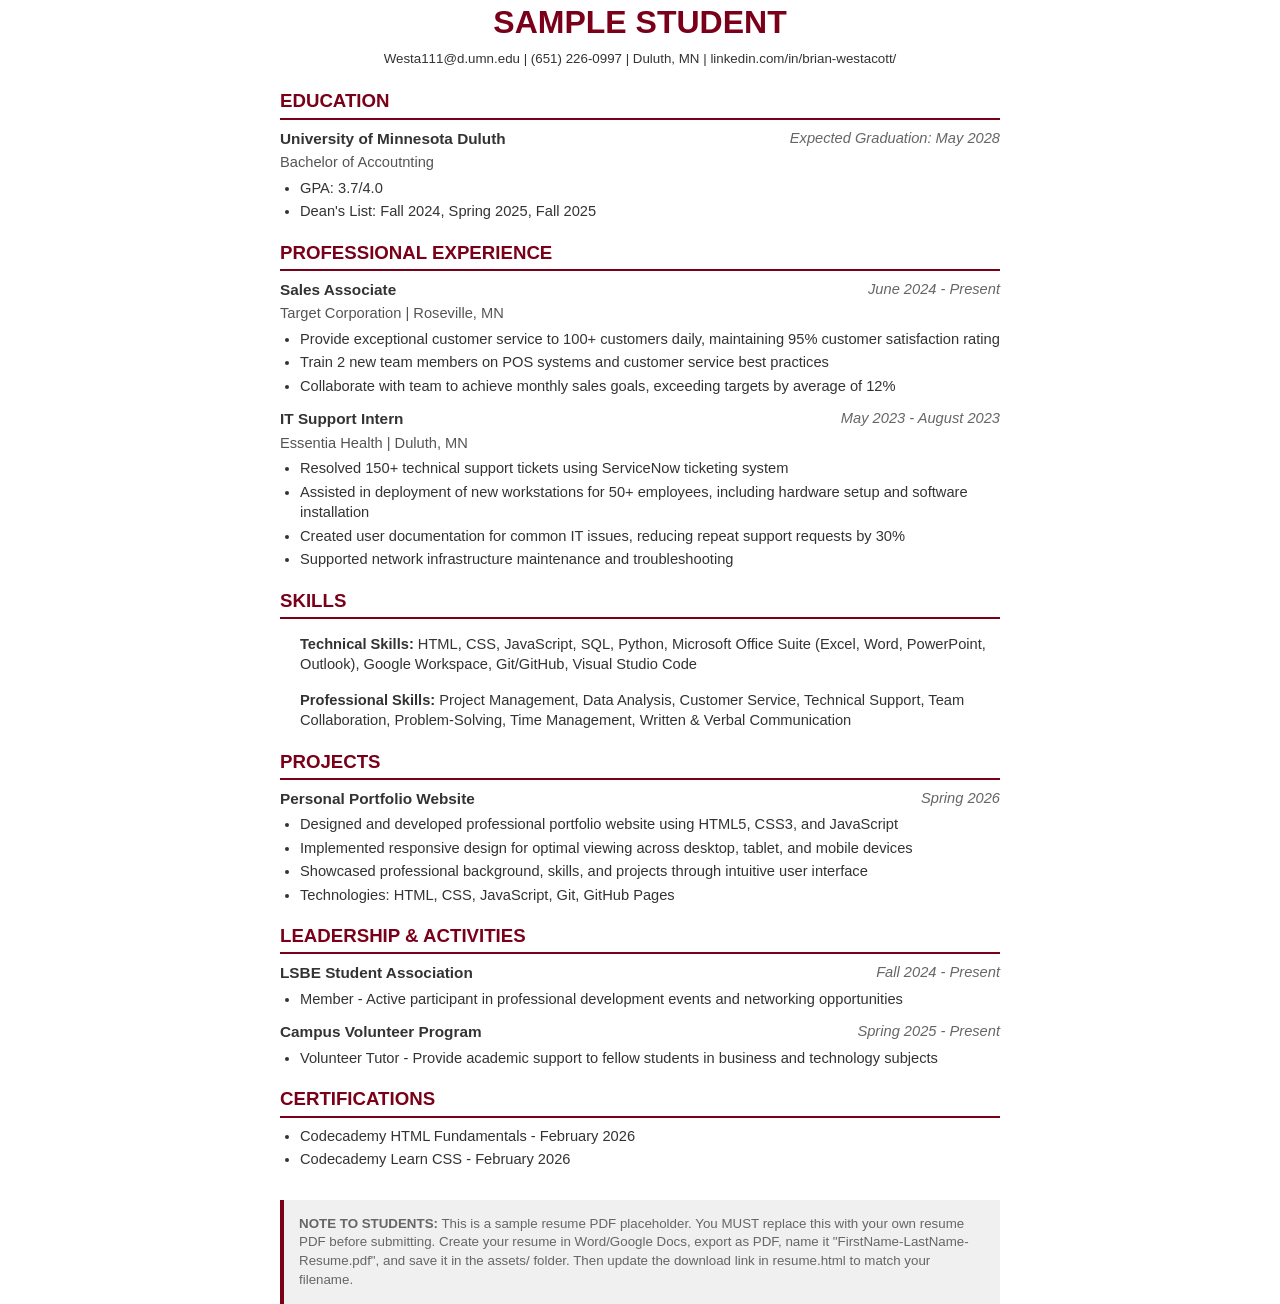
<file: temp-resume.html>
<!DOCTYPE html>
<html>

<head>
    <meta charset="UTF-8">
    <title>Sample Student Resume</title>
    <style>
        @page {
            size: letter;
            margin: 0.5in;
        }

        body {
            font-family: 'Arial', sans-serif;
            font-size: 11pt;
            line-height: 1.4;
            color: #333;
            max-width: 7.5in;
            margin: 0 auto;
        }

        h1 {
            text-align: center;
            font-size: 24pt;
            margin: 0 0 5px 0;
            color: #7a0019;
        }

        .contact {
            text-align: center;
            margin-bottom: 20px;
            font-size: 10pt;
        }

        .contact a {
            color: #333;
            text-decoration: none;
        }

        h2 {
            font-size: 14pt;
            border-bottom: 2px solid #7a0019;
            padding-bottom: 3px;
            margin-top: 18px;
            margin-bottom: 8px;
            color: #7a0019;
        }

        .job-header {
            display: flex;
            justify-content: space-between;
            margin-bottom: 3px;
        }

        .job-title {
            font-weight: bold;
            font-size: 11.5pt;
        }

        .date {
            font-style: italic;
            color: #666;
        }

        .company {
            margin-bottom: 5px;
            color: #555;
        }

        ul {
            margin: 5px 0 12px 20px;
            padding: 0;
        }

        li {
            margin-bottom: 3px;
        }

        .skills-grid {
            margin-left: 20px;
        }

        .note {
            margin-top: 30px;
            padding: 15px;
            background-color: #f0f0f0;
            border-left: 4px solid #7a0019;
            font-size: 10pt;
            color: #666;
        }
    </style>
</head>

<body>
    <h1>SAMPLE STUDENT</h1>
    <div class="contact">
       Westa111@d.umn.edu | (651) 226-0997 | Duluth, MN |
        <a href="https://www.linkedin.com/in/brian-westacott/">linkedin.com/in/brian-westacott/</a>
    </div>

    <h2>EDUCATION</h2>
    <div class="job-header">
        <span class="job-title">University of Minnesota Duluth</span>
        <span class="date">Expected Graduation: May 2028</span>
    </div>
    <div class="company">Bachelor of Accoutnting</div>
    <ul>
        <li>GPA: 3.7/4.0</li>
        <li>Dean's List: Fall 2024, Spring 2025, Fall 2025</li>
       
    </ul>

    <h2>PROFESSIONAL EXPERIENCE</h2>
    <div class="job-header">
        <span class="job-title">Sales Associate</span>
        <span class="date">June 2024 - Present</span>
    </div>
    <div class="company">Target Corporation | Roseville, MN</div>
    <ul>
        <li>Provide exceptional customer service to 100+ customers daily, maintaining 95% customer satisfaction rating
        </li>
        <li>Train 2 new team members on POS systems and customer service best practices</li>
        <li>Collaborate with team to achieve monthly sales goals, exceeding targets by average of 12%</li>
    </ul>

    <div class="job-header">
        <span class="job-title">IT Support Intern</span>
        <span class="date">May 2023 - August 2023</span>
    </div>
    <div class="company">Essentia Health | Duluth, MN</div>
    <ul>
        <li>Resolved 150+ technical support tickets using ServiceNow ticketing system</li>
        <li>Assisted in deployment of new workstations for 50+ employees, including hardware setup and software
            installation</li>
        <li>Created user documentation for common IT issues, reducing repeat support requests by 30%</li>
        <li>Supported network infrastructure maintenance and troubleshooting</li>
    </ul>

    <h2>SKILLS</h2>
    <div class="skills-grid">
        <p><strong>Technical Skills:</strong> HTML, CSS, JavaScript, SQL, Python, Microsoft Office Suite (Excel, Word,
            PowerPoint, Outlook), Google Workspace, Git/GitHub, Visual Studio Code</p>
        <p><strong>Professional Skills:</strong> Project Management, Data Analysis, Customer Service, Technical Support,
            Team Collaboration, Problem-Solving, Time Management, Written & Verbal Communication</p>
    </div>

    <h2>PROJECTS</h2>
    <div class="job-header">
        <span class="job-title">Personal Portfolio Website</span>
        <span class="date">Spring 2026</span>
    </div>
    <ul>
        <li>Designed and developed professional portfolio website using HTML5, CSS3, and JavaScript</li>
        <li>Implemented responsive design for optimal viewing across desktop, tablet, and mobile devices</li>
        <li>Showcased professional background, skills, and projects through intuitive user interface</li>
        <li>Technologies: HTML, CSS, JavaScript, Git, GitHub Pages</li>
    </ul>

    <h2>LEADERSHIP & ACTIVITIES</h2>
    <div class="job-header">
        <span class="job-title">LSBE Student Association</span>
        <span class="date">Fall 2024 - Present</span>
    </div>
    <ul>
        <li>Member - Active participant in professional development events and networking opportunities</li>
    </ul>

    <div class="job-header">
        <span class="job-title">Campus Volunteer Program</span>
        <span class="date">Spring 2025 - Present</span>
    </div>
    <ul>
        <li>Volunteer Tutor - Provide academic support to fellow students in business and technology subjects</li>
    </ul>

    <h2>CERTIFICATIONS</h2>
    <ul>
        <li>Codecademy HTML Fundamentals - February 2026</li>
        <li>Codecademy Learn CSS - February 2026</li>
    </ul>

    <div class="note">
        <strong>NOTE TO STUDENTS:</strong> This is a sample resume PDF placeholder. You MUST replace this with your own
        resume PDF before submitting. Create your resume in Word/Google Docs, export as PDF, name it
        "FirstName-LastName-Resume.pdf", and save it in the assets/ folder. Then update the download link in resume.html
        to match your filename.
    </div>
</body>

</html>
</file>
